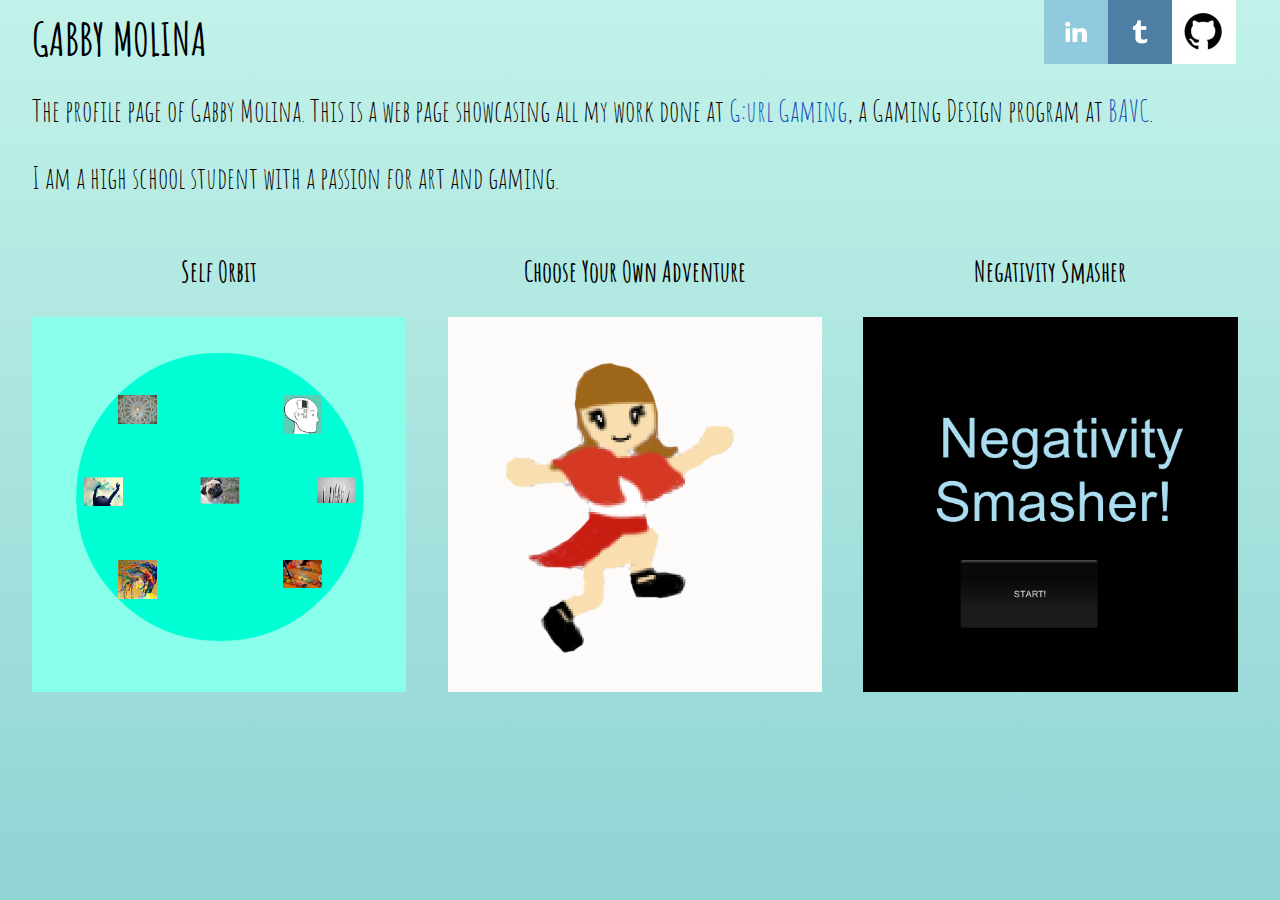
<file: index.html>
<!DOCTYPE html>
<html>
	<head>

		<!-- put your name between the title tags -->
		<title>GABBY MOLINA</title>
		
		<!-- link to favicon  -->
		<link rel="icon" type="image/png" href="#">

		<!-- link to css -->
		<link rel="stylesheet" type="text/css" href="css/styles.css">
		<link rel="stylesheet" type="text/css" href="css/normalize.css">
	</head>
	<body>

		<div class="wrapper">

			<!-- header with social media and logo -->
			<header >
				<div class="logo">
					<h2>GABBY MOLINA</h2>
				</div>
				<div class="social-media-links">
					<a href="https://www.linkedin.com/in/gabbymolina" target="blank"><img src="imgs/linkedin.png"><a/>
					<a href="#"><img src="imgs/tumblr.png"></a><!-- tumblr -->
					<a href="https://github.com/GabbyMolina/gabbymolina.github.io" target="blank"><img src="imgs/github.jpg"></a><!-- github -->
					
				</div>
			</header>
			<section class="content">	
				<!-- student description section -->
				<section class="student-description">
					<p>The profile page of Gabby Molina. This is a web page showcasing all my work done at <a href="http://www.bavc.org/tracks">G:url Gaming</a>, a Gaming Design program at <a href="http://www.bavc.org/">BAVC</a>.</p>
	
					<!-- personal description/statement -->
					<p>I am a high school student with a passion for art and gaming. </p>
				</section><!-- end student description -->
	
				<!-- project section -->
				<section class="projects">
					
					<!-- project 1 -->
					<div>
						<a href="GabbySelfOrbit/self_orbitTemplate.html">
							<h3>Self Orbit</h3>
							<img src="imgs/selfOrbitPic.png">
						</a>
					</div>
	
					<!-- project 2 -->
					<div>
						<a href="RedRidingHoodGame/start.html">
							<h3>Choose Your Own Adventure</h3>
							<img src="imgs/littleRedPic.png">

						</a>
					</div>
	
					<!-- project 3 -->
					<div>
						<a href="unityGame_1/NegativitySmasher/NegativitySmasher.html">
							<h3>Negativity Smasher</h3>
							<img src="imgs/negativity.png">
						</a>
					</div>
	
		
				</section><!-- end project section -->
			</section><!-- end content -->
		</div><!-- end wrapper -->
	</body>
</html>
</file>
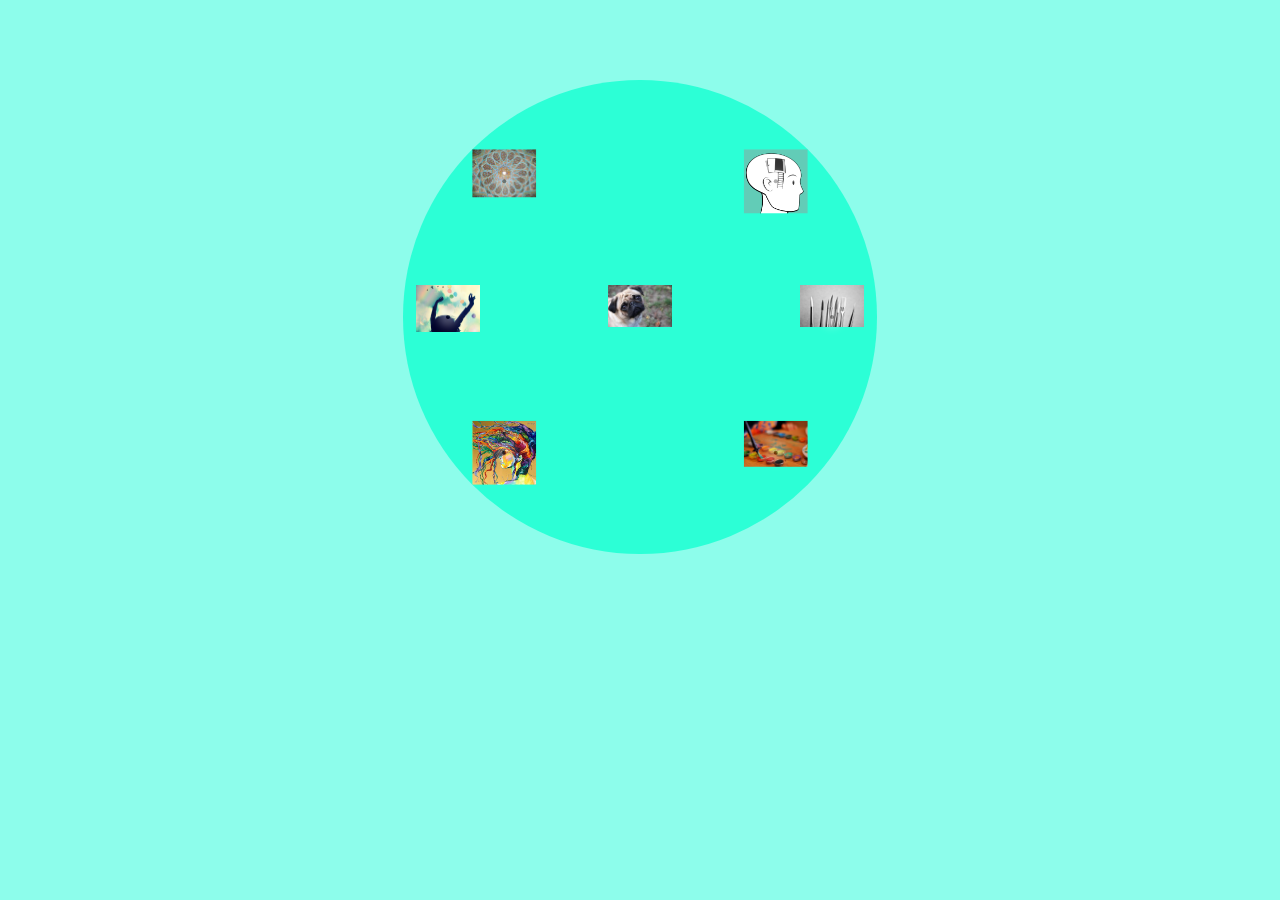
<file: GabbySelfOrbit/self_orbitTemplate.html>
<!-- 1. Save a copy of this project to your own directory if you have not already done so. Open this file in the Chrome browser and have your css file open in sublime text as well.-->

<!-- declaring that this file is written in html5 -->
<!doctype html>

<html>
	

	<!-- you put links to external css files, links javascipts and meta info such as description of website here between the head tags -->
	<head>
		<!-- 2. Title your page. Add title tags here . Whatever you type between the title tags it will show up in the tab of this page's window -->
		<title>Gabby's Orbit</title>

		<!-- 3. This is our link to the styles for our collage.	Please link it to the correct file location in your css folder. -->
		<link rel="stylesheet" type="text/css" href="css/self_orbitTemplate.css">
		<link href='http://fonts.googleapis.com/css?family=Amatic+SC' rel='stylesheet' type='text/css'>
		<!-- 4. We will place our Javascript below this comment later, skip to number 5  -->

			<script type="text/javascript">

			//write function for pop up text display

			function changeText(text)
			{
					//create variable for new text and define where we would lke text to appear on page
					var display = document.getElementById('text-display');
					display.innerHTML = text;

			}


			//write function for default text display
			function defaultText()
			{
				var display = document.getElementById('text-display');
				display.innerHTML = "";
			}		

			</script>

	</head>

	

	<body>
		
		<!-- 5. Label the div below with the ID "circle-container" which corresponds your CSS file. Refresh your html page on the Chrome browser window and see the circle-container style you've added -->
		
		<div id="circle-container">
				<!-- 6. Label the following 'a' tags with the ID listed in your CSS that corresponds with the angle you need to create the circle. -->
			
			<!-- This will be the center image -->
			<a href='#' id='center'><img src='img/pug.jpg' onmouseover="changeText('This is Gabby.(i am secretly a pug bc they are awesome and cute)')" onmouseout="defaultText()"/></a> 

			<!-- the rest of the images will be around the center image in varying degrees -->
			<a href='#' id='deg0'><img src='img/art.jpg'onmouseover="changeText('ART')" onmouseout="defaultText()"/></a>

			<a href='#' id='deg45'><img src='img/artist.jpg' onmouseover="changeText('ARTIST')" onmouseout="defaultText()"/></a>

			<a href='#' id='deg135'><img src='img/creative.jpg' onmouseover="changeText('CREATIVITY')" onmouseout="defaultText()"/></a>

			<a href='#' id='deg180'><img src='img/happiness.jpg' onmouseover="changeText('HAPPINESS')" onmouseout="defaultText()"/></a>

			<a href='#' id='deg225'><img src='img/learning.jpg' onmouseover="changeText('LEARNING')" onmouseout="defaultText()"/></a>

			<a href='#' id='deg315'><img src='img/openmind.jpg'onmouseover="changeText('OPEN-MINDED')" onmouseout="defaultText()"/></a>
			
			<!-- 7. Relink the all img tags to the images you created for your customized orbit.-->

		</div>
		
		<div id="text-display"></div>
		<!-- 8. Add a div with the ID "text-display" below. Tell Megan and Amy that you are finished with number 8. As a class we will go back to number 4, where we will add the javascript to display text in this div!-->

		<!-- FINISHED 1 to 8? Go ahead and change the styles(background color, font family, etc) and try the CHALLENGES below this doc!-->

	</body>

</html>

<!-- *********************** CHALLENGES *********************** -->
<!-- A. Add a hover effect(s) to your some or all of your images -->
<!-- B. Currently your links do not link to a new tab. Add a an attribute to allow your links to open a new tab/window -->
<!-- C. Add 2 more images to your orbit, one above and one below your center image -->
<!-- D. Add another orbit ring and add more images to the new ring -->
<!-- E. Position the text-display elsewhere on the page and/or use use jquery display the text using effects such as fadein/fadeout, toggle up/down. -->
<!-- F. Customize the text-display for every onmouseover -->
</file>
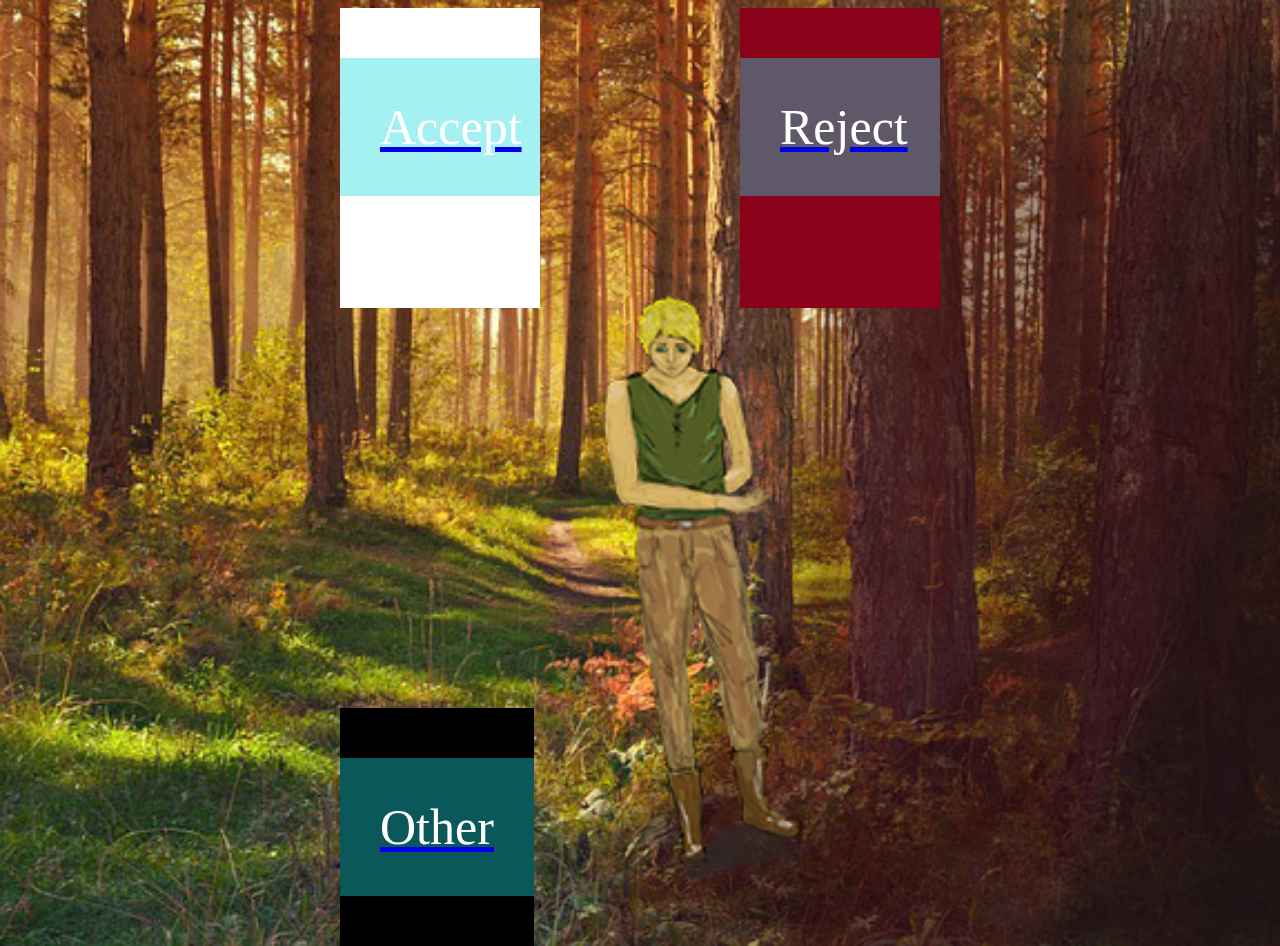
<file: RedRidingHoodGame/AcceptReject.html>
<!-- declaring that this file is written in html5-->
<!doctype html>
<!-- html tag begins -->
<html>
<!-- you put links to external css files, links javascripts and meta info such as description of website here -->
<head>
	<!-- whatever you type in the title tag it will show up in the tab of this pages window -->
		<title>Little Red Riding Hood Choose Your Own Adventure Game</title>
		<link rel="stylesheet" type="text/css" href="css/style.css">
</head>
<body class="arscreen">

	<div id="container">
	
		<div class="accept">
			<a href="Conflict_1.html"> 
				<p> Accept </p> 
			</a>
		</div>
		

		<div class="reject">
			<a href="Conflict_2.html">
				<p> Reject </p>
			</a>
		</div>
		

		<div class="other">
			<a href="conflict3.html"><p> Other </p>
			</a>
		
		</div>

	</div>

</body>
</html>
</file>
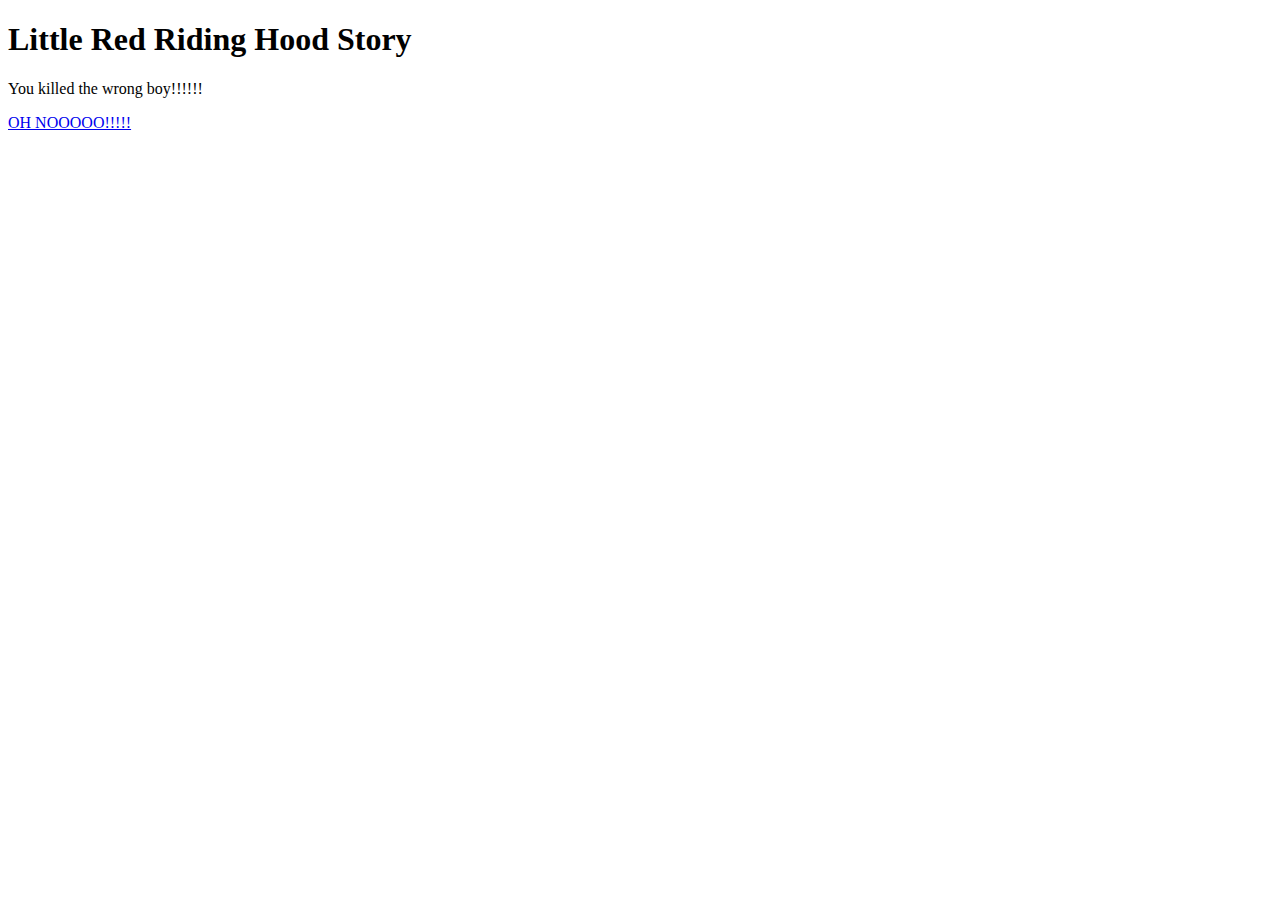
<file: RedRidingHoodGame/boy1.html>
<!doctype html>
<html>
	<head>
		<title>Little Red Riding Hood Choose Your Own Adventure Game</title>
	</head>
	<body>
		<h1>
			Little Red Riding Hood Story
		</h1>	
		<p>You killed the wrong boy!!!!!!</p>
		<a href="boy_1.html">OH NOOOOO!!!!!</a>

	</body>
</html>
</file>
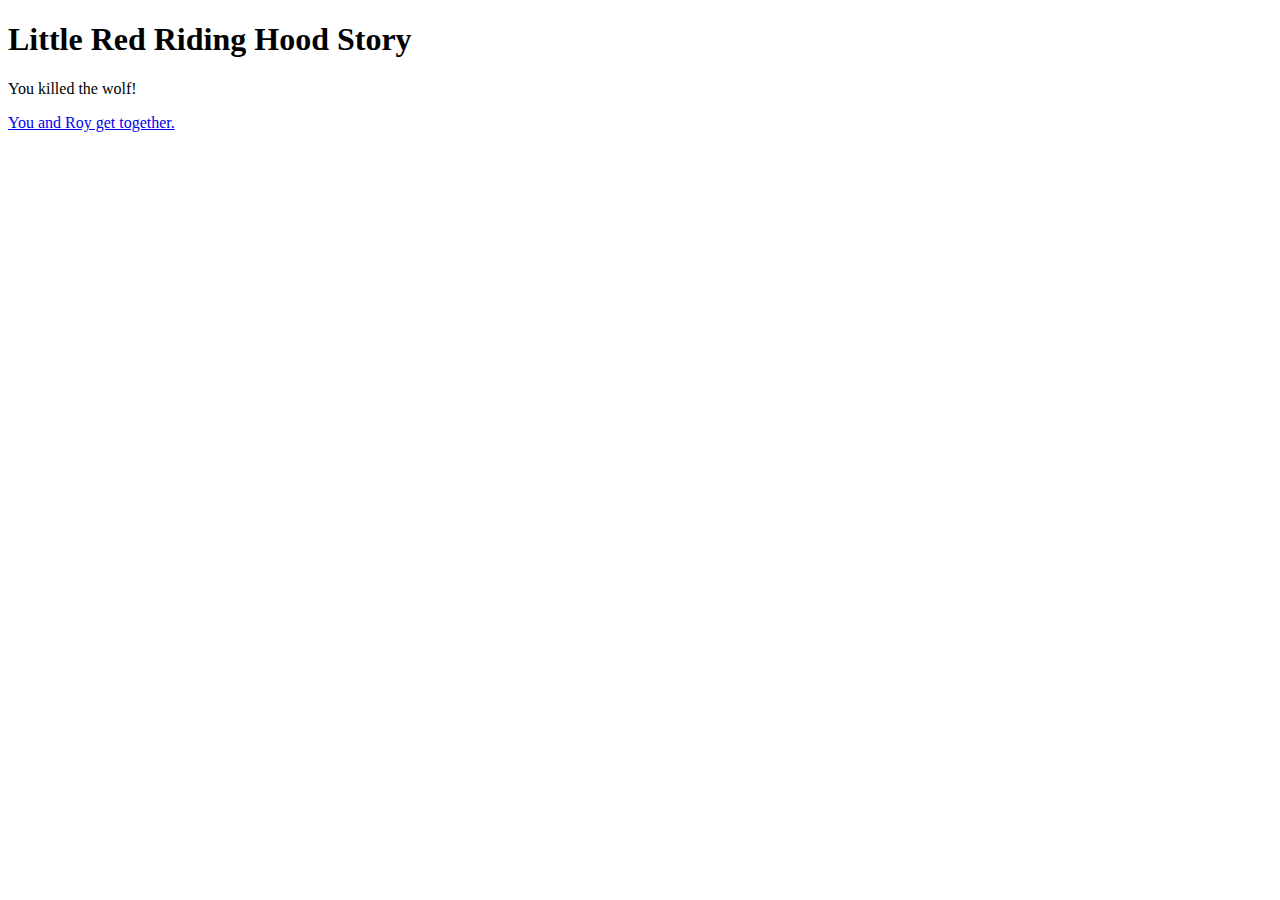
<file: RedRidingHoodGame/boy2.html>
<!doctype html>
<html>
	<head>
		<title>Little Red Riding Hood Choose Your Own Adventure Game</title>
	</head>
	<body>
		<h1>
			Little Red Riding Hood Story
		</h1>	
		<p>You killed the wolf!</p>
		<a href="boy_2.html">You and Roy get together.</a>

	</body>
</html>
</file>
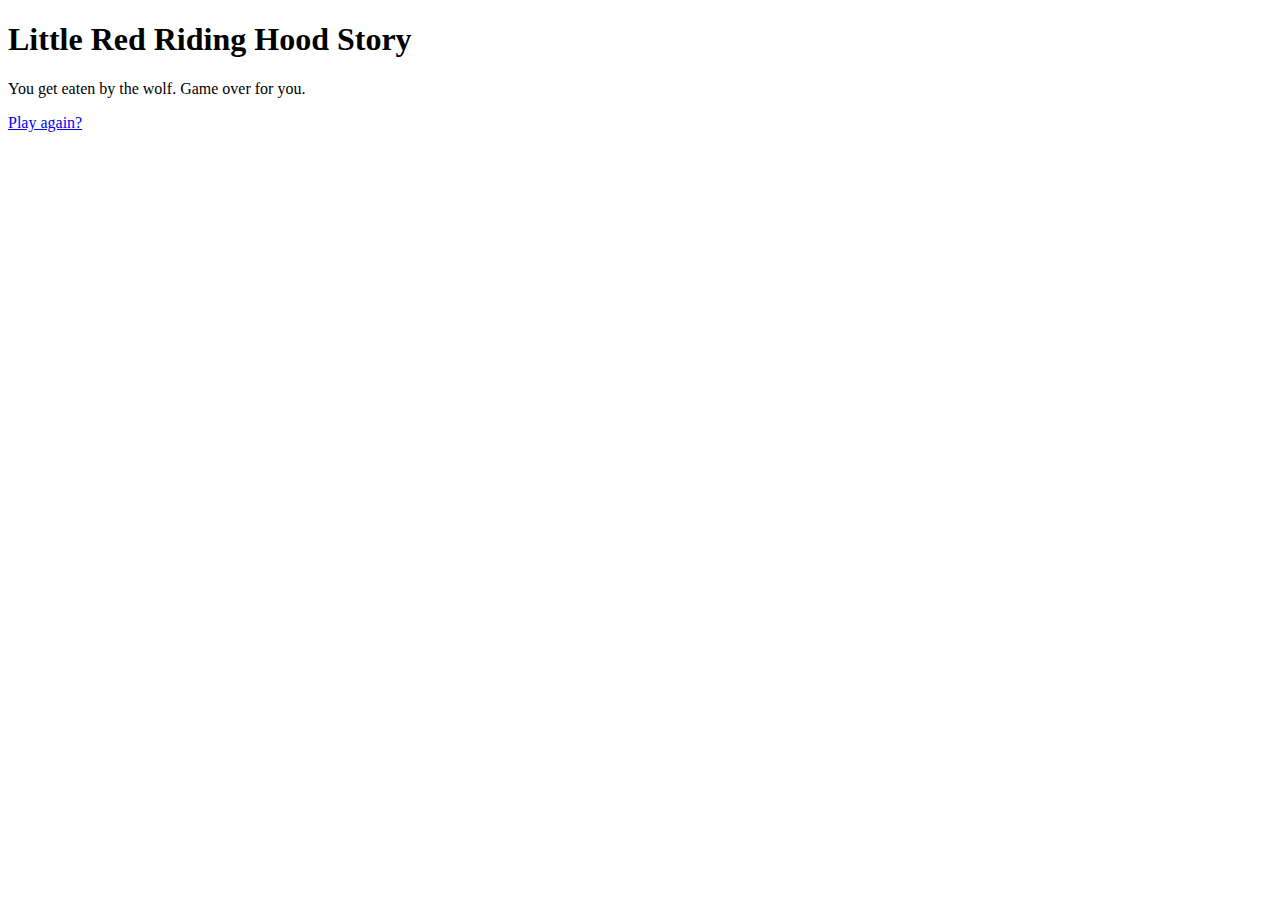
<file: RedRidingHoodGame/boy_1.html>
<!doctype html>
<html>
	<head>
		<title>Little Red Riding Hood Choose Your Own Adventure Game</title>
	</head>
	<body>
		<h1>
			Little Red Riding Hood Story
		</h1>	
		<p>You get eaten by the wolf. Game over for you.</p>
		<a href="start.html">Play again? </a>

	</body>
</html>
</file>
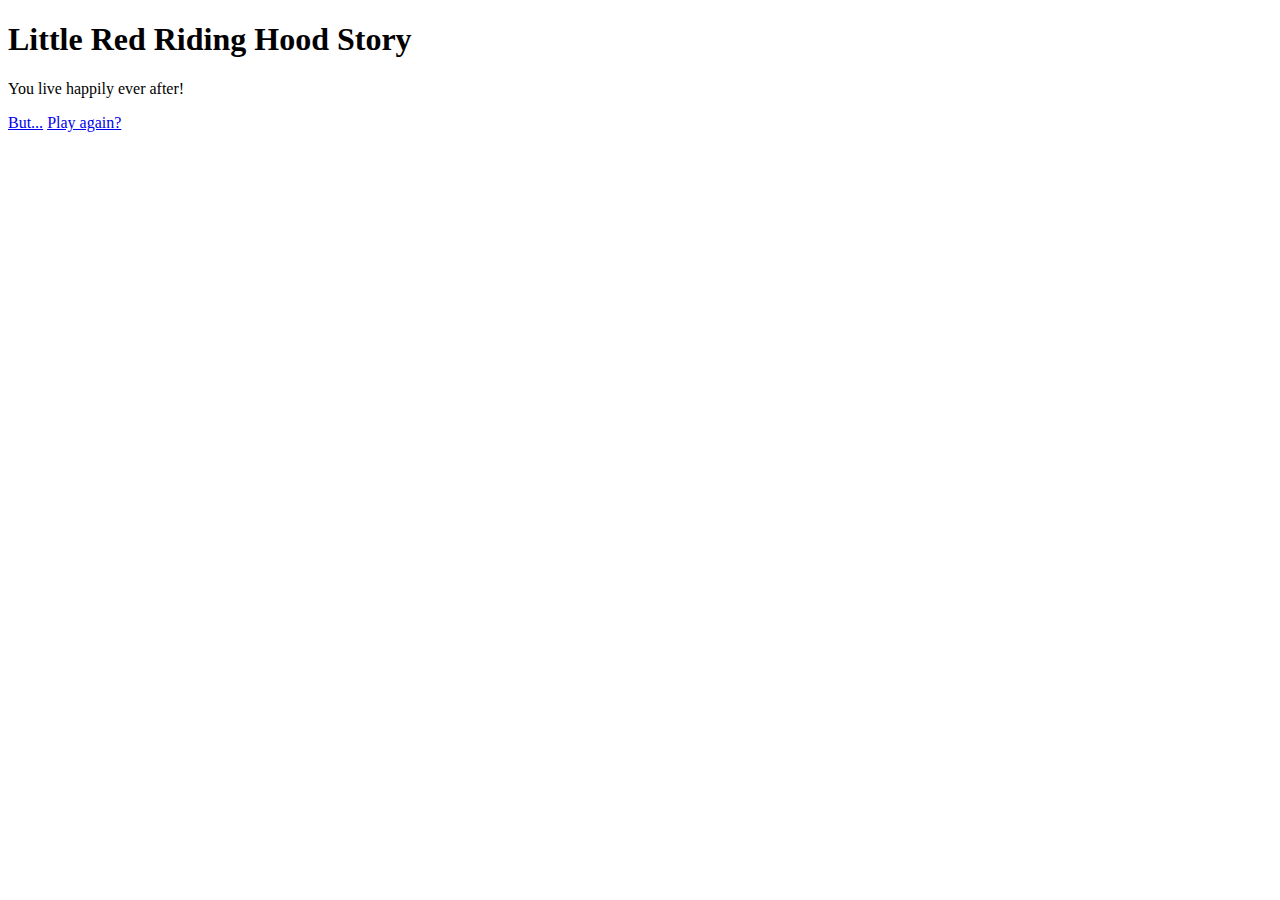
<file: RedRidingHoodGame/boy_2.html>
<!doctype html>
<html>
	<head>
		<title>Little Red Riding Hood Choose Your Own Adventure Game</title>
	</head>
	<body>
		<h1>
			Little Red Riding Hood Story
		</h1>	
		<p>You live happily ever after!</p>
		<a href="RealEnding1.html">But...</a>
		<a href="start.html">Play again?</a>

	</body>
</html>
</file>
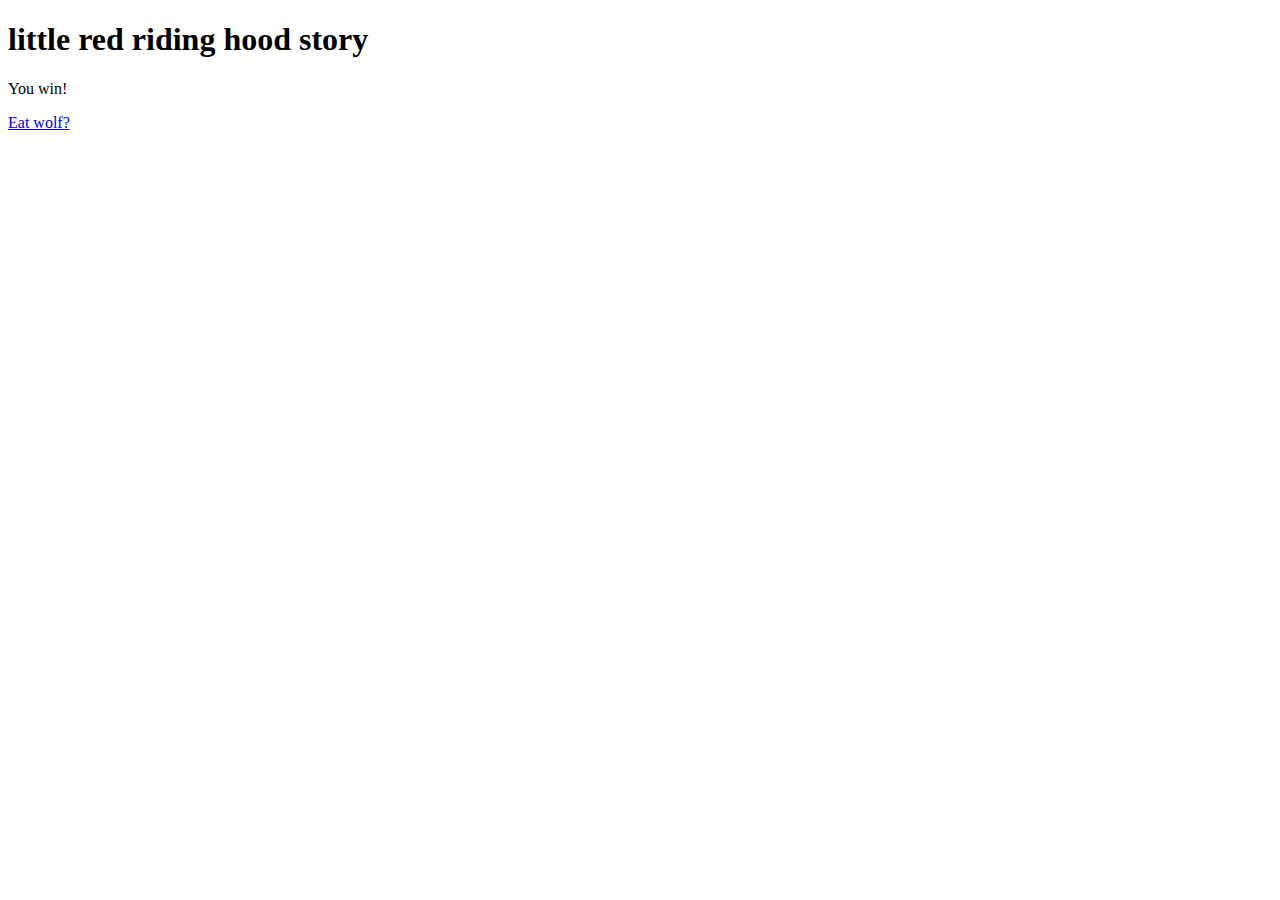
<file: RedRidingHoodGame/Conflict2.html>
<!doctype html>
<html>
	<head>
		<title>Little Red Riding Hood Choose Your Own Adventure Game</title>
	</head>
	<body>
		<h1>
			little red riding hood story
		</h1>
	<p> You win!</p>
	<p>
		<a href="ending2.html">Eat wolf?</a>
	</p>
	</body>
</html>
</file>
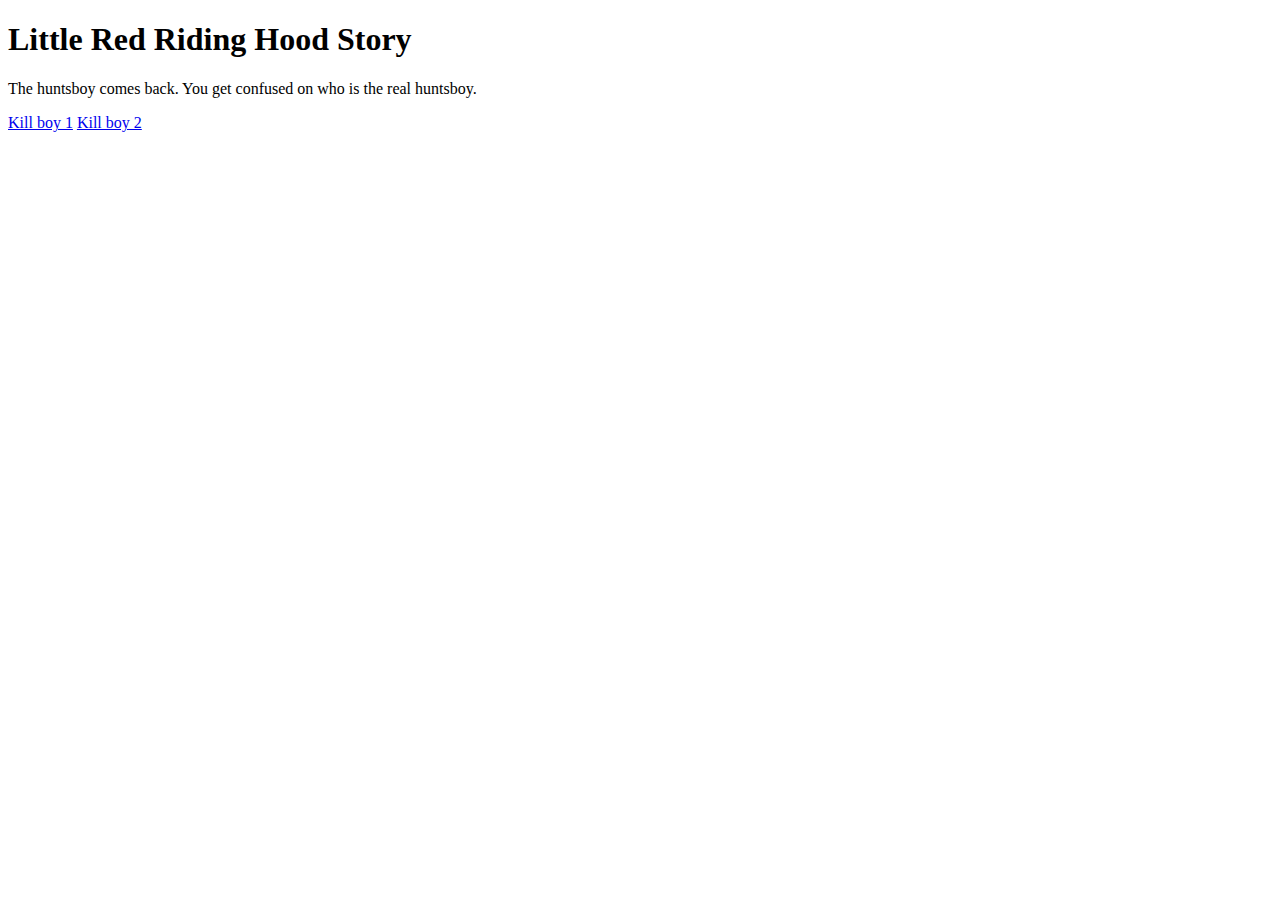
<file: RedRidingHoodGame/conflict3.html>
<!doctype html>
<html>
	<head>
		<title>Little Red Riding Hood Choose Your Own Adventure Game</title>
	</head>
	<body>
		<h1>
			Little Red Riding Hood Story
		</h1>	
		<p>
			The huntsboy comes back. You get confused on who is the real huntsboy.
		</p>
		<a href="boy1.html">Kill boy 1</a>
		<a href="boy2.html">Kill boy 2</a>

	</body>
</html>
</file>
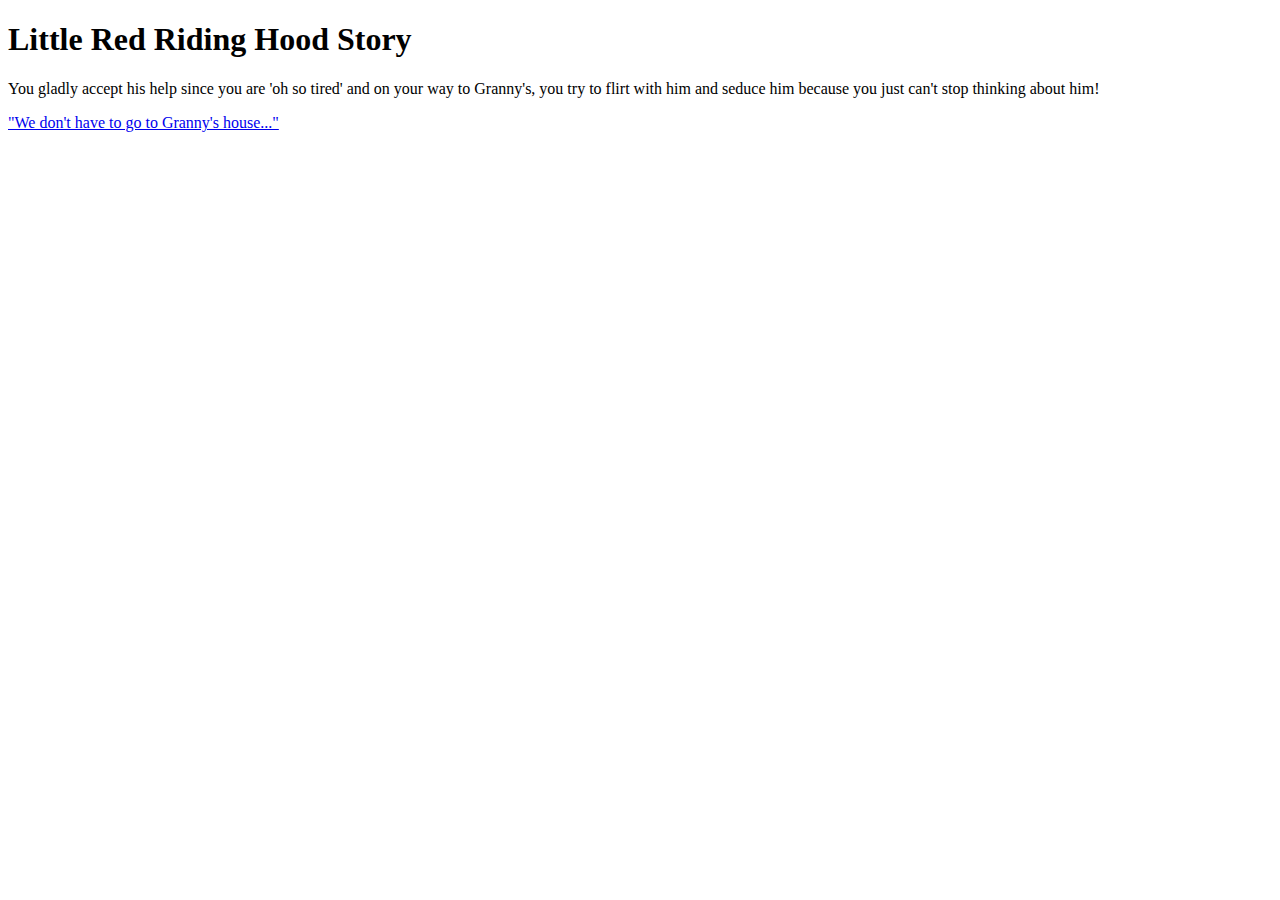
<file: RedRidingHoodGame/Conflict_1.html>
<!doctype html>
<html>
	<head>
		<title>Little Red Riding Hood Choose Your Own Adventure Game</title>
	</head>

	<body>
		<h1>Little Red Riding Hood Story</h1>
		<p>
			You gladly accept his help since you are 'oh so tired' and on your way to Granny's, you try to flirt with him and seduce him because you just can't stop thinking about him!
		</p>

		<p>
			<a href="Ending_1.html">"We don't have to go to Granny's house..."</a>
		</p>
	</body>
</html>
</file>
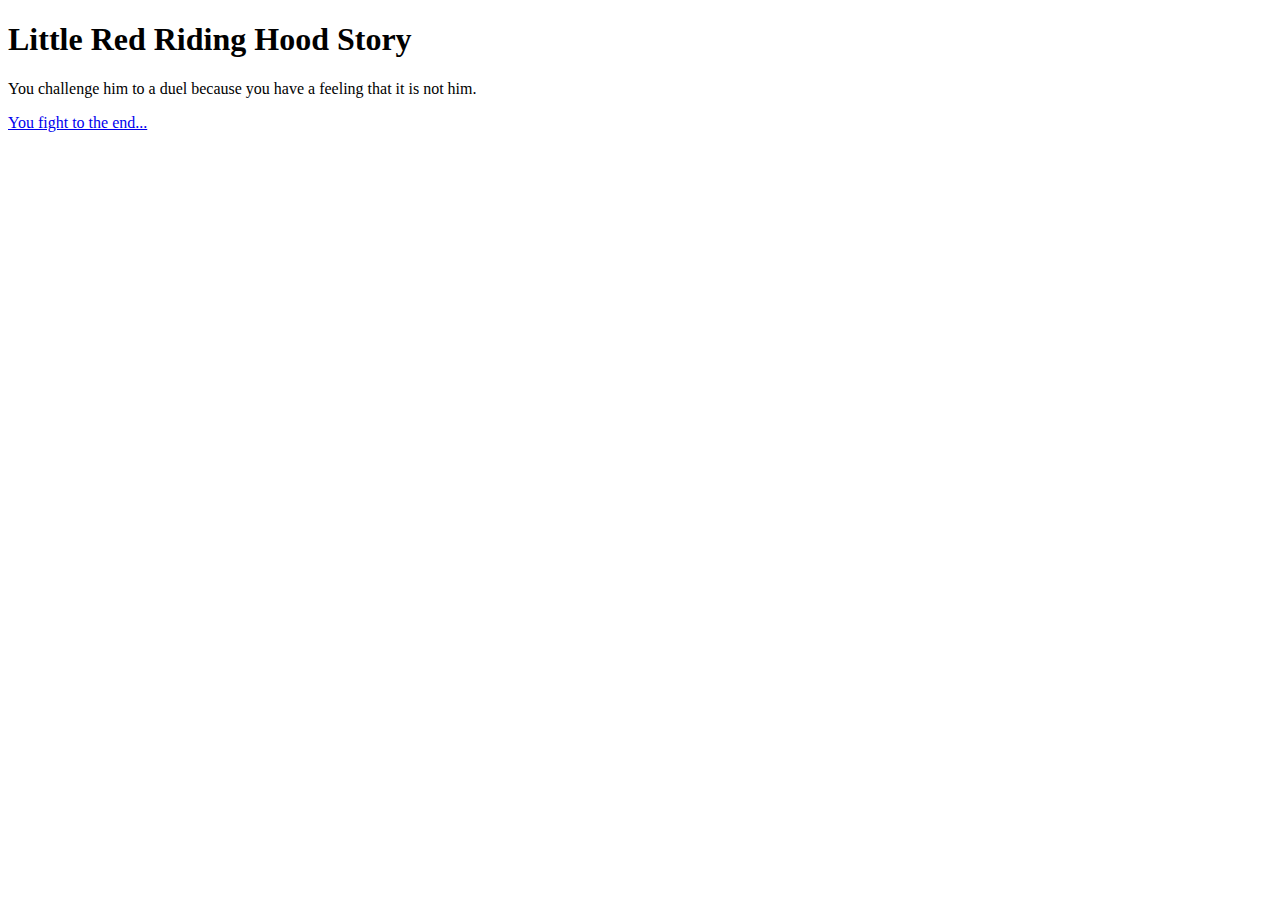
<file: RedRidingHoodGame/Conflict_2.html>
<!doctype html>
<html>
	<head>
		<title>Little Red Riding Hood Choose Your Own Adventure Game</title>
	</head>

	<body>
		<h1>
			Little Red Riding Hood Story
		</h1>	
		<p>You challenge him to a duel because you have a feeling that it is not him.</p>
		<p>
			<a href="Conflict2.html">You fight to the end...</a>
		</p>
	</body>
</html>
</file>
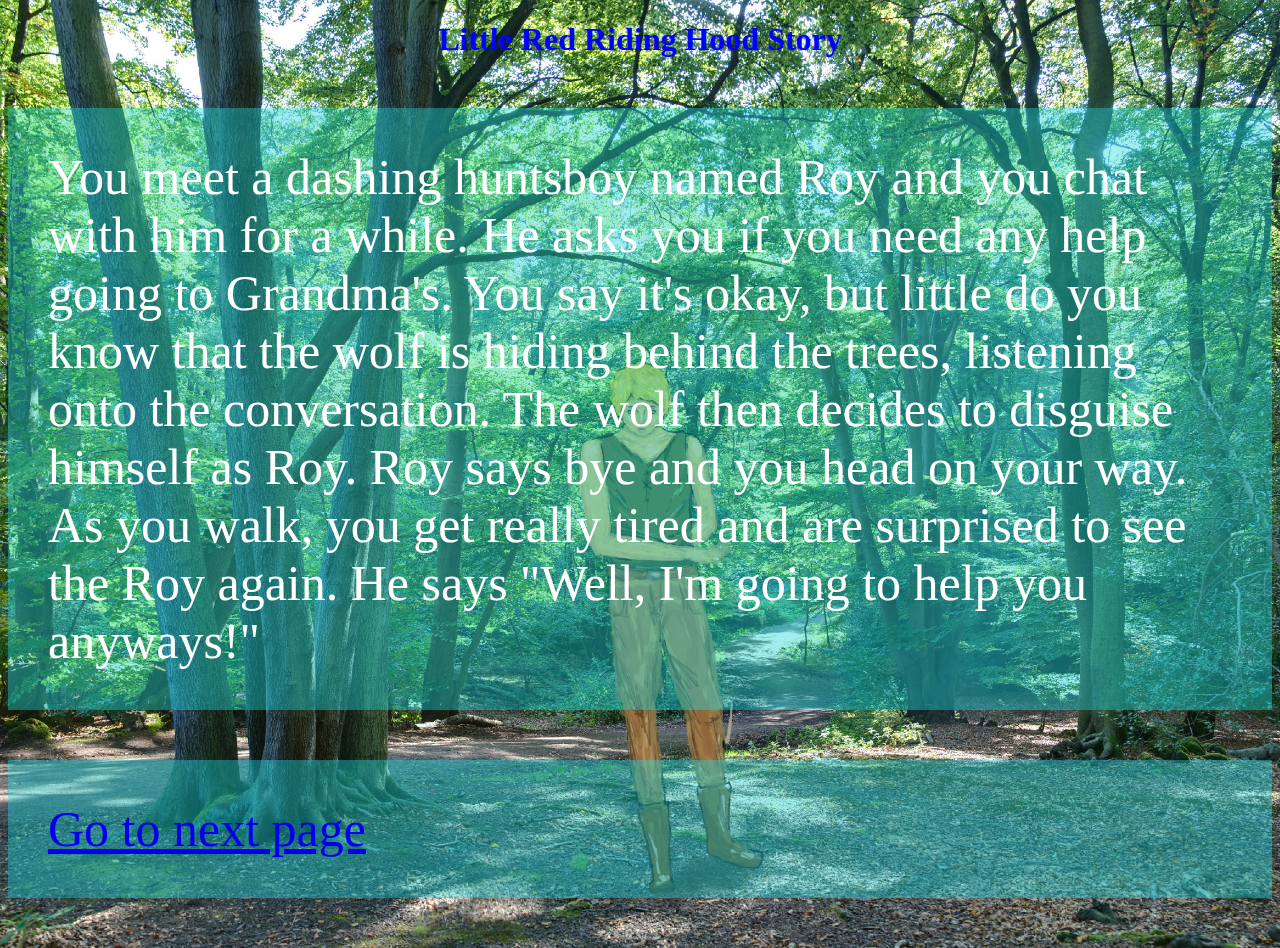
<file: RedRidingHoodGame/Conflict_Build_Up.html>
<!doctype html> 
<html>
	<head>
		<title> Little Red Riding Hood Choose Your Own Adventure Game</title>
		<link rel="stylesheet" type="text/css" href="css/style.css">
	</head>

	<body class="forest1boy">
		<div class="container">  
		<h1>Little Red Riding Hood Story</h1>
		<p>
			You meet a dashing huntsboy named Roy and you chat with him for a while. He asks you if you need any help going to Grandma's. You say it's okay, but little do you know that the wolf is hiding behind the trees, listening onto the conversation. The wolf then decides to disguise himself as Roy. Roy says bye and you head on your way.
			As you walk, you get really tired and are surprised to see the Roy again. He says "Well, I'm going to help you anyways!"
		</p>

		<p>
			<a href="AcceptReject.html"> Go to next page</a>
		</p>


		</div>
	</body>
</html>
</file>
<file: css/styles.css>
@import url(http://fonts.googleapis.com/css?family=Amatic+SC);

 /***** global styles *****/

a:link {
	color: #0748B8;
	text-decoration: none;
}

a:hover {
	color: #00F0FF;
	text-decoration: underline;
}

.wrapper {
	width: 100%;
	height: auto;
}

html, body {
	height: 100%;
	background-image: -webkit-gradient(
		linear,
		left top,
		left bottom,
		color-stop(0, #C2F2E9),
		color-stop(1, #90D4D4)
	);
	background-image: -o-linear-gradient(bottom, #C2F2E9 0%, #90D4D4 100%);
	background-image: -moz-linear-gradient(bottom, #C2F2E9 0%, #90D4D4 100%);
	background-image: -webkit-linear-gradient(bottom, #C2F2E9 0%, #90D4D4 100%);
	background-image: -ms-linear-gradient(bottom, #C2F2E9 0%, #90D4D4 100%);
	background-image: linear-gradient(to bottom, #C2F2E9 0%, #90D4D4 100%);
}
/***** header styles *****/

header {
	width: 100%;
	/*background-color:#B0FFF1;*/

	height: 30px;/* must match the height of the social media icons  */
	font-family: 'Amatic SC', cursive;
	font-size: 30px;
}

header:after {
    content:'';
    display:block;
    clear: both;
    height: 400px;


}

.student-description{ 
	font-family: 'Amatic SC', cursive;
	font-size: 30px;

}

.logo {
	width: 30%;
	float: left;
	padding-left: 2.5%;
}

.logo h2 {
	margin:10px 0 0 0 ;
}


.social-media-links {
  	position: absolute;
    right: 3.4%;
}

.social-media-links a {
	float: left;
}

.social-media-links img {
	position: absolute
	height: 4.25em;
}

/***** content of page (everything except header) *****/

.content {
	margin-left: 2.5%;
}

/***** description styles *****/

.student-description {
	margin-right: 2.5%;
	margin-top:5%;

}


/***** project styles *****/

.projects div {
	float: left;
	width: 30%;
	margin-right: 3.3%; 
	margin-bottom: 3%;
	
}

.projects h3 {
	text-align: center;
	
}

.projects div img {
	width: 100%;
	height: auto;
	
}

.projects h3 {
	font-family: 'Amatic SC', cursive;
	color: black;
	font-size: 28px;
}
</file>
<file: GabbySelfOrbit/css/self_orbitTemplate.css>
/* MAKE COMMENTS TO TAKE NOTES FOR EACH SECTION!!!! */

/* 1. Write styles for the body tag to give your page a background color, image or texture. */
 body {
 	
 	background-color:#8DFDEB;
 }

/* 2. Write styles for div id text-display so that it displays below your self-orbit */

#text-display {
	margin:0 auto;
	width:300px;
	text-align: center;
	font-family: 'Amatic SC', cursive;;
	font-weight: bold;
	font-size: 20pt;
	color:#1F3FD6;
}
/* The below styles position icons into circle  */


#circle-container {
	position: relative; 
	/* CHALLENGE: Can you explain why this div is positioned 'relative'? */
	width: 24em;
	height: 24em;
	padding: 2.8em; /* = 2em * 1.4 (2em = half the width of an img, 1.4 = sqrt(2))*/
	border-radius: 50%;
	background-color: #2CFFD6;
	margin: 5em auto 0;	
}

#circle-container a {

	/* 3. Let's write the styles for the circle-container links div id together. */
	display: block;
	overflow: hidden;
	position: absolute;
	top: 50%;
	left: 50%;
	width: 4em;
	height: 4em;
	margin: -2em;
}

#circle-container img { display: block; width: 100%; }
#deg0 { transform: translate(12em); } /* 12em = half the width of the wrapper */
#deg45 { transform: rotate(45deg) translate(12em) rotate(-45deg); }
#deg135 { transform: rotate(135deg) translate(12em) rotate(-135deg); }
#deg180 { transform: translate(-12em); }
#deg225 { transform: rotate(225deg) translate(12em) rotate(-225deg); }
#deg315 { transform: rotate(315deg) translate(12em) rotate(-315deg); }


/* this is for showing the circle on which the images are placed */
#circle-container:after {
	/* 4. We'll write the styles for the circle-container for the circle border together. */
}

/* this is for showing the hover state of the circle on which the images are placed */
#circle-container:hover:after { 
	/* 5. We'll write the styles for the circle-container for the circle border together. */
}


/* 6. What do the below styles control? */
#circle-container a:not(#center):after {
	position: absolute;
	top: 50%; left: 50%;
	width: 4px; height: 4px;
	border-radius: 50%;
	box-shadow: 0 0 .5em .5em white;
	margin: -2px;
	background: black;
	opacity: .3;
	content: '';
}

#circle-container:hover a:after { opacity: 1; }
</file>
<file: RedRidingHoodGame/css/style.css>
/*this is a comment in css*/

/*center the h1 tag*/
h1 {
	text-align: center;
	color: blue;
}

p {
	font-size: 50px;
	color: white;
	background-color: rgba(28, 219, 225, .4);
	padding: 40px;
}

.forest1 {
	background-image: url("../img/forest1.jpg");
	-webkit-background-size: cover;
	-moz-background-size: cover ;
	-o-background-size: cover;
	background-size: cover;
}

#container {
	margin-left: auto;
	margin-right: auto;
	margin-top: 0px;
	width: 600px;
	min-height: 750px;
}

.accept {
	float: left;
	background-color: white;
	width: 200px;
	min-height: 300px;
}

.reject {
	float: right;
	background-color:#8A011A;
	width: 200px;
	min-height: 300px;
}

.other {
	float: left;
	background-color: black;
	margin-top: 400px;
	margin-right: 200px;
}

.arscreen {
	background-image: url("../img/arscreen.png");
	-webkit-background-size: cover;
	-moz-background-size: cover ;
	-o-background-size: cover;
	background-size: cover;
}

.animation {
	margin-top: 200px;
	margin-left: auto;
	margin-right: auto;
}

.heart {
	margin-top: 500px;
	margin-left: auto;
	margin-right: auto;
}

.forest1boy {
	background-image: url("../img/forest1boy_new.jpg");
	-webkit-background-size: cover;
	-moz-background-size: cover ;
	-o-background-size: cover;
	background-size: cover;
}


.RealEnding_1 {
	background-image: url("../img/RealEnding_1.png");
	-webkit-background-size: cover;
	-moz-background-size: cover ;
	-o-background-size: cover;
	background-size: cover;
	
}
</file>
